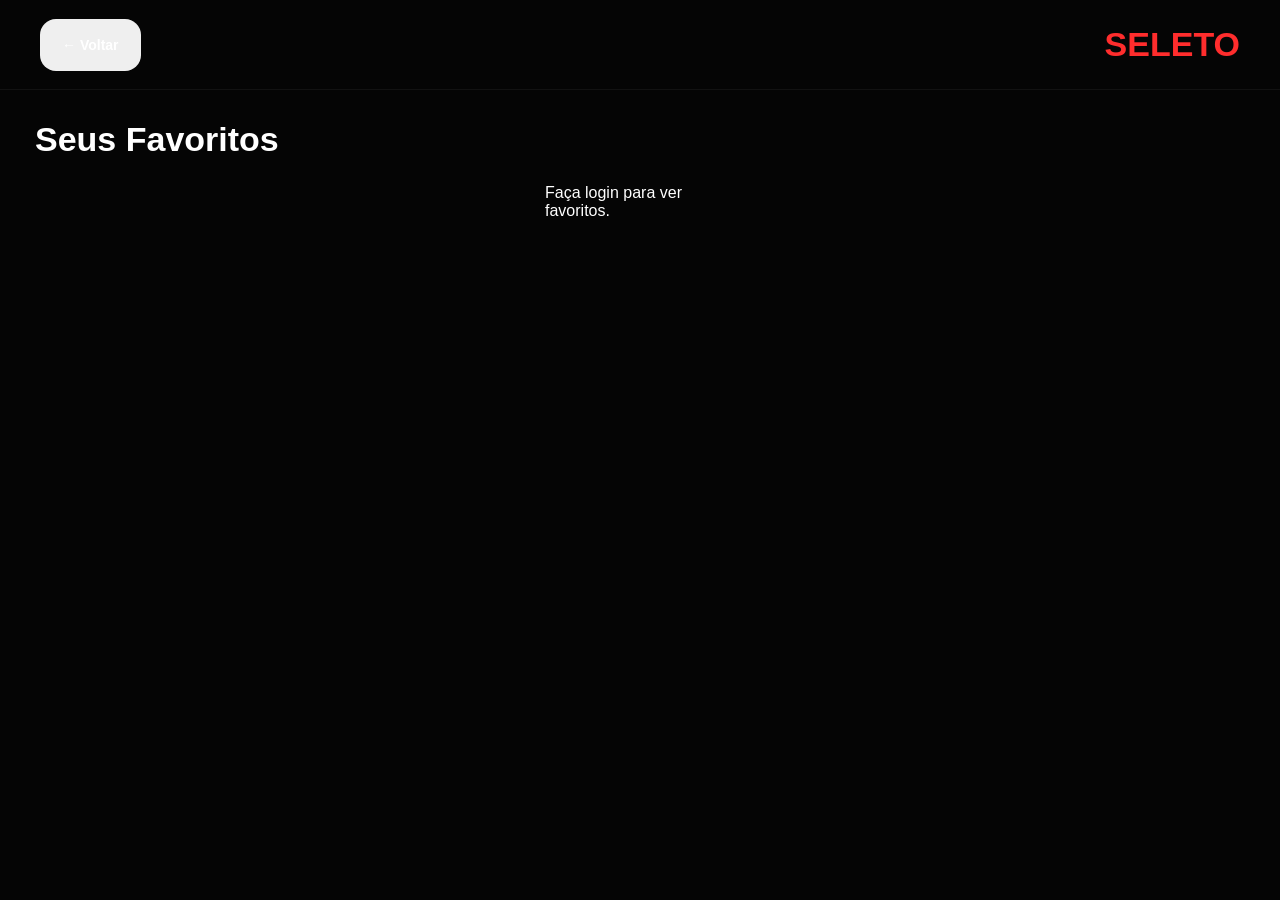
<file: favoritos.html>
<!DOCTYPE html>
<html lang="pt-BR">

<head>

<meta charset="UTF-8">

<meta name="viewport" content="width=device-width, initial-scale=1.0">

<title>Favoritos</title>

<link rel="stylesheet" href="css/style.css">

</head>

<body>

<header>

<div class="topbar">

<a href="index.html">

<button class="menu-toggle">
← Voltar
</button>

</a>

<div class="logo">
SELETO
</div>

</div>

</header>

<main class="main-content">

<section class="section">

<h2>
Seus Favoritos
</h2>

<div class="products-grid" id="favoritesGrid">

</div>

</section>

</main>

<script src="js/script.js"></script>

</body>

</html>
</file>
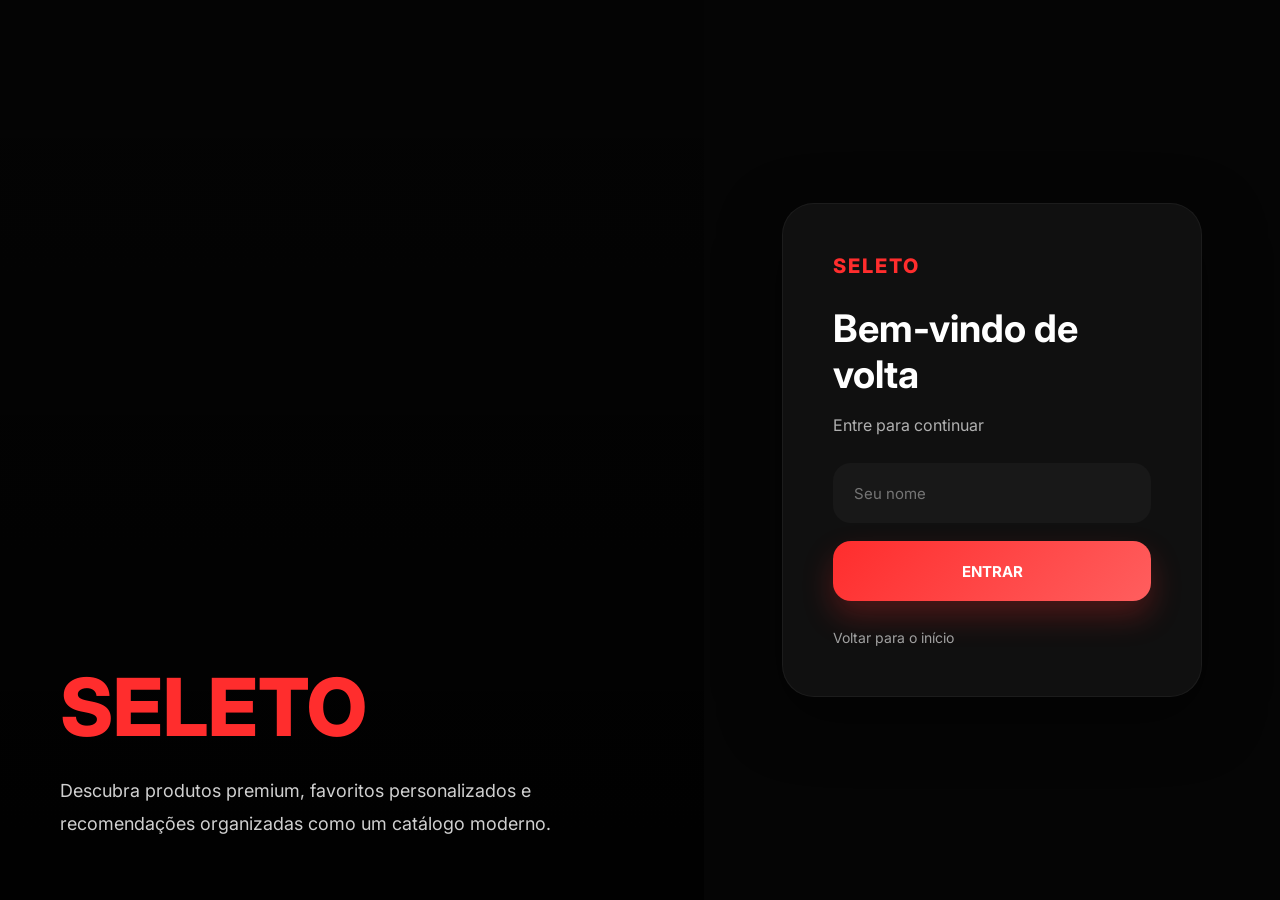
<file: login.html>
<!DOCTYPE html>
<html lang="pt-BR">

<head>

<meta charset="UTF-8">

<meta name="viewport" content="width=device-width, initial-scale=1.0">

<title>Login - SELETO</title>

<link rel="stylesheet" href="css/style.css">

<link rel="preconnect" href="https://fonts.googleapis.com">

<link href="https://fonts.googleapis.com/css2?family=Inter:wght@300;400;500;600;700;800&display=swap" rel="stylesheet">

</head>

<body>

<div class="login-page">

<!-- LEFT -->

<div class="login-left">

<div class="overlay"></div>

<div class="login-left-content">

<h1>
SELETO
</h1>

<p>

Descubra produtos premium, favoritos personalizados e recomendações organizadas como um catálogo moderno.

</p>

</div>

</div>

<!-- RIGHT -->

<div class="login-right">

<div class="login-box">

<div class="mini-logo">
SELETO
</div>

<h2>
Bem-vindo de volta
</h2>

<p>
Entre para continuar
</p>

<input 
type="text"
placeholder="Seu nome"
id="loginName"
>

<button onclick="loginUser()">
ENTRAR
</button>

<a href="index.html" class="back-home">
Voltar para o início
</a>

</div>

</div>

</div>

<script src="js/script.js"></script>

</body>

</html>
</file>
<file: css/style.css>
*{
margin:0;
padding:0;
box-sizing:border-box;
font-family:'Inter',sans-serif;
}

body{
background:#050505;
color:white;
overflow-x:hidden;
}

/* HEADER */

header{
position:fixed;
top:0;
left:0;
right:0;

height:90px;

background:#050505;

z-index:999;

border-bottom:
1px solid rgba(255,255,255,0.05);
}

.topbar{
height:100%;

padding:0 40px;

display:flex;
align-items:center;
justify-content:space-between;

gap:20px;
}

/* LOGO */

.logo{
font-size:34px;
font-weight:800;

color:#ff2d2d;
}

/* SEARCH */

.search-box{
display:flex;

width:420px;

background:#111;

border-radius:16px;

overflow:hidden;

border:
1px solid rgba(255,255,255,0.04);
}

.search-box input{
width:100%;

padding:16px;

background:transparent;

border:none;
outline:none;

color:white;

font-size:14px;
}

.search-box button{
width:60px;

background:#ff2d2d;

border:none;

color:white;

cursor:pointer;
}

/* HEADER ACTIONS */

.header-actions{
display:flex;
align-items:center;
gap:12px;
}

/* BUTTONS */

.login-btn,
.favorite-header-btn,
.favorite-btn,
.buy-btn,
.menu-toggle{
height:52px;

padding:0 22px;

border:none;
border-radius:16px;

color:white;

font-size:14px;
font-weight:700;

cursor:pointer;

transition:0.3s;
}

/* LOGIN BUTTON */

.login-btn{
background:
linear-gradient(
135deg,
#ff2d2d,
#ff5e5e
);

box-shadow:
0 10px 25px rgba(255,45,45,0.25);
}

.login-btn:hover{
transform:translateY(-3px);

box-shadow:
0 15px 30px rgba(255,45,45,0.35);
}

/* FAVORITE BUTTON */

.favorite-header-btn,
.favorite-btn{
background:#181818;
}

.favorite-header-btn:hover,
.favorite-btn:hover{
background:#ff2d2d;
}

/* BUY BUTTON */

.buy-btn{
background:
linear-gradient(
135deg,
#ff2d2d,
#ff5e5e
);
}

/* MAIN */

.main-content{
padding-top:120px;
padding-inline:35px;
}

/* BANNER */

.banner{
height:430px;

border-radius:30px;

overflow:hidden;

position:relative;

margin-bottom:45px;

background:
linear-gradient(
to right,
rgba(0,0,0,0.85),
transparent
),
url('https://images.unsplash.com/photo-1512436991641-6745cdb1723f?q=80&w=1800')
center/cover;
}

.banner-content{
position:absolute;

left:50px;
top:50%;

transform:translateY(-50%);

max-width:520px;
}

.banner h1{
font-size:70px;
line-height:70px;

margin-bottom:20px;
}

.banner span{
color:#ff2d2d;
}

.banner p{
color:#d0d0d0;

line-height:1.8;

margin-bottom:25px;
}

/* SECTION */

.section{
margin-bottom:60px;
}

.section h2{
font-size:34px;

margin-bottom:25px;
}

/* CATALOGOS */

.catalog-grid{
display:grid;

grid-template-columns:
repeat(auto-fit,minmax(160px,180px));

justify-content:center;

gap:14px;

margin-bottom:40px;
}

.catalog-card{
width:180px;
height:120px;

border-radius:18px;

overflow:hidden;

position:relative;

cursor:pointer;

transition:0.3s;

background:#111;

border:
1px solid rgba(255,255,255,0.05);
}

.catalog-card:hover{
transform:translateY(-5px);
}

.catalog-card img{
width:100%;
height:100%;

object-fit:cover;

filter:brightness(0.65);
}

.catalog-card h3{
position:absolute;

bottom:12px;
left:14px;

font-size:18px;
font-weight:600;

color:white;
}

/* GRID */

.products-grid{
display:grid;

grid-template-columns:
repeat(auto-fit,minmax(170px,190px));

justify-content:center;

gap:10px;
}

/* CARD */

.product-card{
width:190px;
height:210px;

background:#0d0d0d;

border-radius:20px;

overflow:hidden;

cursor:pointer;

transition:0.3s;

border:
1px solid rgba(255,255,255,0.03);
}

.product-card:hover{
transform:translateY(-5px);
}

.product-card img{
width:100%;
height:130px;

object-fit:cover;
}

.product-card h3{
padding:10px;

font-size:16px;

text-align:center;
}

.product-card p{
padding:0 10px;

font-size:12px;

text-align:center;

color:#c0c0c0;
}

.product-link{
text-decoration:none;
color:white;
}

/* PRODUCT PAGE */

.product-page{
display:grid;

grid-template-columns:1fr 1fr;

gap:40px;

margin-bottom:60px;
}

.main-product-image{
width:100%;
height:520px;

object-fit:cover;

border-radius:28px;
}

.product-thumbs{
display:flex;

gap:12px;

margin-top:14px;
}

.product-thumbs img{
width:100px;
height:100px;

object-fit:cover;

border-radius:18px;

cursor:pointer;

transition:0.3s;
}

.product-thumbs img:hover{
transform:scale(1.05);
}

.product-info h1{
font-size:48px;

margin-bottom:20px;
}

.product-info p{
color:#c0c0c0;

line-height:1.8;

margin-bottom:25px;
}

.product-buttons{
display:flex;
gap:15px;
}

/* COMMENTS */

.comments{
margin-top:50px;
}

.comments textarea{
width:100%;
height:130px;

padding:20px;

background:#111;

border:none;
border-radius:20px;

color:white;

margin-bottom:15px;

resize:none;

outline:none;
}

.comment{
background:#111;

padding:20px;

border-radius:18px;

margin-top:12px;

line-height:1.7;
}

/* LOGIN PAGE */

.login-page{
width:100%;
height:100vh;

display:grid;
grid-template-columns:1.1fr 0.9fr;

background:#050505;
}

/* LEFT */

.login-left{
position:relative;

background:
url('https://images.unsplash.com/photo-1512436991641-6745cdb1723f?q=80&w=1800')
center/cover;

display:flex;
align-items:flex-end;

padding:60px;

overflow:hidden;
}

.overlay{
position:absolute;

inset:0;

background:
linear-gradient(
to top,
rgba(0,0,0,0.85),
rgba(0,0,0,0.2)
);
}

.login-left-content{
position:relative;
z-index:2;

max-width:500px;
}

.login-left h1{
font-size:80px;
font-weight:800;

color:#ff2d2d;

margin-bottom:20px;
}

.login-left p{
font-size:18px;

line-height:1.8;

color:#d0d0d0;
}

/* RIGHT */

.login-right{
display:flex;
align-items:center;
justify-content:center;

padding:40px;
}

.login-box{
width:100%;
max-width:420px;

background:#101010;

padding:50px;

border-radius:32px;

border:
1px solid rgba(255,255,255,0.05);

display:flex;
flex-direction:column;

gap:18px;

box-shadow:
0 20px 60px rgba(0,0,0,0.5);
}

.mini-logo{
font-size:20px;
font-weight:800;

color:#ff2d2d;

letter-spacing:2px;

margin-bottom:10px;
}

.login-box h2{
font-size:38px;
font-weight:700;

line-height:1.2;
}

.login-box p{
color:#b0b0b0;

margin-bottom:10px;
}

.login-box input{
height:60px;

padding:20px;

background:#181818;

border:
1px solid transparent;

border-radius:18px;

outline:none;

color:white;

font-size:15px;

transition:0.3s;
}

.login-box input:focus{
border:
1px solid #ff2d2d;

box-shadow:
0 0 0 4px rgba(255,45,45,0.12);
}

.login-box button{
height:60px;

border:none;
border-radius:18px;

background:
linear-gradient(
135deg,
#ff2d2d,
#ff5e5e
);

color:white;

font-size:15px;
font-weight:700;

cursor:pointer;

transition:0.3s;

box-shadow:
0 15px 30px rgba(255,45,45,0.25);
}

.login-box button:hover{
transform:translateY(-4px);

box-shadow:
0 20px 40px rgba(255,45,45,0.35);
}

.back-home{
margin-top:10px;

text-decoration:none;

color:#a0a0a0;

font-size:14px;

transition:0.3s;
}

.back-home:hover{
color:white;
}

/* RESPONSIVO */

@media(max-width:950px){

.login-page{
grid-template-columns:1fr;
}

.login-left{
display:none;
}

.login-right{
padding:20px;
}

.login-box{
padding:35px;
}

}

@media(max-width:700px){

.topbar{
padding:15px 20px;

flex-direction:column;

height:auto;
}

.search-box{
width:100%;
}

.main-content{
padding-top:190px;
padding-inline:20px;
}

.banner{
height:500px;
}

.banner-content{
left:30px;
right:30px;

max-width:100%;
}

.banner h1{
font-size:42px;
line-height:45px;
}

.product-page{
grid-template-columns:1fr;
}

.main-product-image{
height:350px;
}

}
</file>
